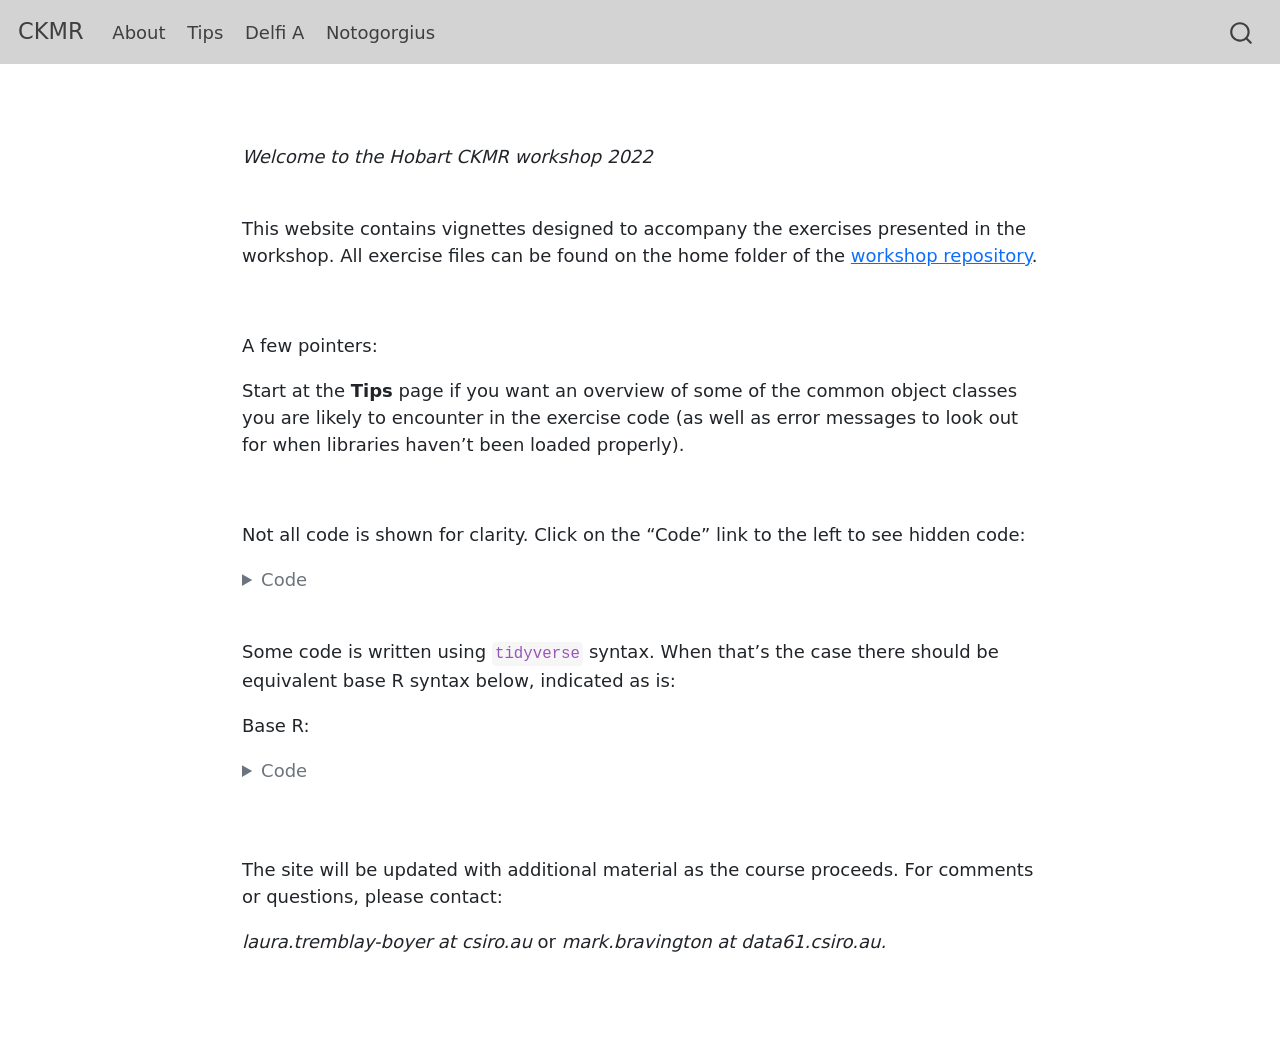
<file: docs/index.html>
<html xmlns="http://www.w3.org/1999/xhtml">    
  <head>      
    <title>Redirect to tutorials/about.html</title>      
    <meta http-equiv="refresh" content="0;URL='tutorials/about.html'" />    
  </head>    
  <body> 
  </body>  
</html>
</file>
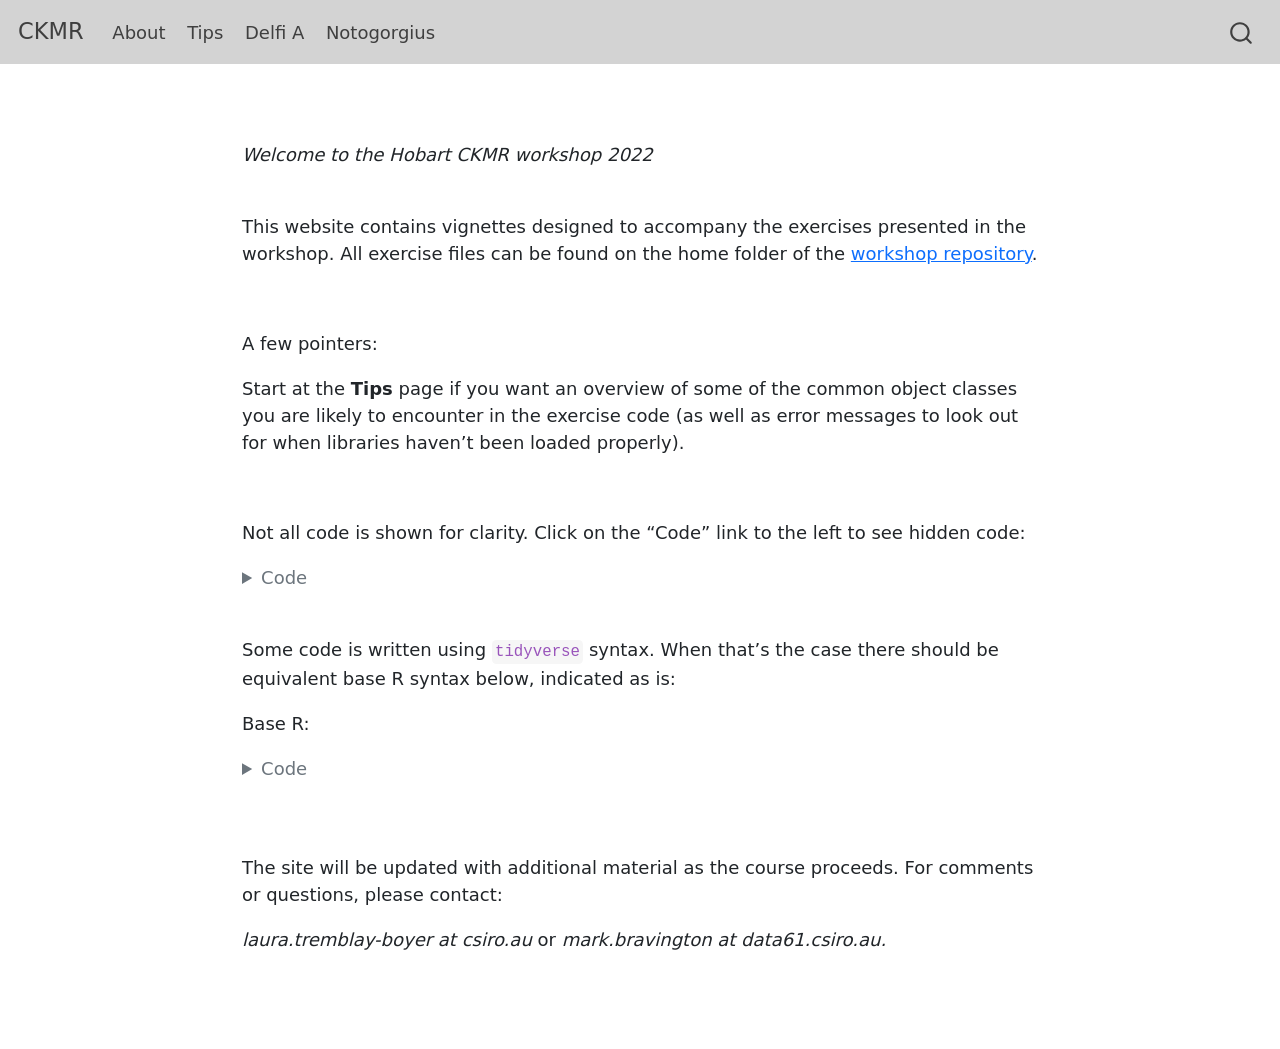
<file: docs/tutorials/about.html>
<!DOCTYPE html>
<html xmlns="http://www.w3.org/1999/xhtml" lang="en" xml:lang="en"><head>

<meta charset="utf-8">
<meta name="generator" content="quarto-1.0.32">

<meta name="viewport" content="width=device-width, initial-scale=1.0, user-scalable=yes">


<title>CKMR – about</title>
<style>
code{white-space: pre-wrap;}
span.smallcaps{font-variant: small-caps;}
span.underline{text-decoration: underline;}
div.column{display: inline-block; vertical-align: top; width: 50%;}
div.hanging-indent{margin-left: 1.5em; text-indent: -1.5em;}
ul.task-list{list-style: none;}
pre > code.sourceCode { white-space: pre; position: relative; }
pre > code.sourceCode > span { display: inline-block; line-height: 1.25; }
pre > code.sourceCode > span:empty { height: 1.2em; }
.sourceCode { overflow: visible; }
code.sourceCode > span { color: inherit; text-decoration: inherit; }
div.sourceCode { margin: 1em 0; }
pre.sourceCode { margin: 0; }
@media screen {
div.sourceCode { overflow: auto; }
}
@media print {
pre > code.sourceCode { white-space: pre-wrap; }
pre > code.sourceCode > span { text-indent: -5em; padding-left: 5em; }
}
pre.numberSource code
  { counter-reset: source-line 0; }
pre.numberSource code > span
  { position: relative; left: -4em; counter-increment: source-line; }
pre.numberSource code > span > a:first-child::before
  { content: counter(source-line);
    position: relative; left: -1em; text-align: right; vertical-align: baseline;
    border: none; display: inline-block;
    -webkit-touch-callout: none; -webkit-user-select: none;
    -khtml-user-select: none; -moz-user-select: none;
    -ms-user-select: none; user-select: none;
    padding: 0 4px; width: 4em;
    color: #aaaaaa;
  }
pre.numberSource { margin-left: 3em; border-left: 1px solid #aaaaaa;  padding-left: 4px; }
div.sourceCode
  {   }
@media screen {
pre > code.sourceCode > span > a:first-child::before { text-decoration: underline; }
}
code span.al { color: #ff0000; font-weight: bold; } /* Alert */
code span.an { color: #60a0b0; font-weight: bold; font-style: italic; } /* Annotation */
code span.at { color: #7d9029; } /* Attribute */
code span.bn { color: #40a070; } /* BaseN */
code span.bu { } /* BuiltIn */
code span.cf { color: #007020; font-weight: bold; } /* ControlFlow */
code span.ch { color: #4070a0; } /* Char */
code span.cn { color: #880000; } /* Constant */
code span.co { color: #60a0b0; font-style: italic; } /* Comment */
code span.cv { color: #60a0b0; font-weight: bold; font-style: italic; } /* CommentVar */
code span.do { color: #ba2121; font-style: italic; } /* Documentation */
code span.dt { color: #902000; } /* DataType */
code span.dv { color: #40a070; } /* DecVal */
code span.er { color: #ff0000; font-weight: bold; } /* Error */
code span.ex { } /* Extension */
code span.fl { color: #40a070; } /* Float */
code span.fu { color: #06287e; } /* Function */
code span.im { } /* Import */
code span.in { color: #60a0b0; font-weight: bold; font-style: italic; } /* Information */
code span.kw { color: #007020; font-weight: bold; } /* Keyword */
code span.op { color: #666666; } /* Operator */
code span.ot { color: #007020; } /* Other */
code span.pp { color: #bc7a00; } /* Preprocessor */
code span.sc { color: #4070a0; } /* SpecialChar */
code span.ss { color: #bb6688; } /* SpecialString */
code span.st { color: #4070a0; } /* String */
code span.va { color: #19177c; } /* Variable */
code span.vs { color: #4070a0; } /* VerbatimString */
code span.wa { color: #60a0b0; font-weight: bold; font-style: italic; } /* Warning */
</style>


<script src="../site_libs/quarto-nav/quarto-nav.js"></script>
<script src="../site_libs/quarto-nav/headroom.min.js"></script>
<script src="../site_libs/clipboard/clipboard.min.js"></script>
<script src="../site_libs/quarto-search/autocomplete.umd.js"></script>
<script src="../site_libs/quarto-search/fuse.min.js"></script>
<script src="../site_libs/quarto-search/quarto-search.js"></script>
<meta name="quarto:offset" content="../">
<script src="../site_libs/quarto-html/quarto.js"></script>
<script src="../site_libs/quarto-html/popper.min.js"></script>
<script src="../site_libs/quarto-html/tippy.umd.min.js"></script>
<script src="../site_libs/quarto-html/anchor.min.js"></script>
<link href="../site_libs/quarto-html/tippy.css" rel="stylesheet">
<link href="../site_libs/quarto-html/quarto-syntax-highlighting.css" rel="stylesheet" id="quarto-text-highlighting-styles">
<script src="../site_libs/bootstrap/bootstrap.min.js"></script>
<link href="../site_libs/bootstrap/bootstrap-icons.css" rel="stylesheet">
<link href="../site_libs/bootstrap/bootstrap.min.css" rel="stylesheet" id="quarto-bootstrap" data-mode="light">
<script id="quarto-search-options" type="application/json">{
  "location": "navbar",
  "copy-button": false,
  "collapse-after": 3,
  "panel-placement": "end",
  "type": "overlay",
  "limit": 20,
  "language": {
    "search-no-results-text": "No results",
    "search-matching-documents-text": "matching documents",
    "search-copy-link-title": "Copy link to search",
    "search-hide-matches-text": "Hide additional matches",
    "search-more-match-text": "more match in this document",
    "search-more-matches-text": "more matches in this document",
    "search-clear-button-title": "Clear",
    "search-detached-cancel-button-title": "Cancel",
    "search-submit-button-title": "Submit"
  }
}</script>


</head>

<body class="nav-fixed fullcontent">

<div id="quarto-search-results"></div>
  <header id="quarto-header" class="headroom fixed-top">
    <nav class="navbar navbar-expand-lg navbar-dark ">
      <div class="navbar-container container-fluid">
      <a class="navbar-brand" href="../index.html">
    <span class="navbar-title">CKMR</span>
  </a>
          <button class="navbar-toggler" type="button" data-bs-toggle="collapse" data-bs-target="#navbarCollapse" aria-controls="navbarCollapse" aria-expanded="false" aria-label="Toggle navigation" onclick="if (window.quartoToggleHeadroom) { window.quartoToggleHeadroom(); }">
  <span class="navbar-toggler-icon"></span>
</button>
          <div class="collapse navbar-collapse" id="navbarCollapse">
            <ul class="navbar-nav navbar-nav-scroll me-auto">
  <li class="nav-item">
    <a class="nav-link active" href="../tutorials/about.html" aria-current="page">About</a>
  </li>  
  <li class="nav-item">
    <a class="nav-link" href="../tutorials/coding_tips.html">Tips</a>
  </li>  
  <li class="nav-item">
    <a class="nav-link" href="../tutorials/fit_delfi_A_vignette.html">Delfi A</a>
  </li>  
  <li class="nav-item">
    <a class="nav-link" href="../tutorials/fit_notog21_vignette.html">Notogorgius</a>
  </li>  
</ul>
              <div id="quarto-search" class="" title="Search"></div>
          </div> <!-- /navcollapse -->
      </div> <!-- /container-fluid -->
    </nav>
</header>
<!-- content -->
<div id="quarto-content" class="quarto-container page-columns page-rows-contents page-layout-article page-navbar">
<!-- sidebar -->
<!-- margin-sidebar -->
    
<!-- main -->
<main class="content" id="quarto-document-content">



<p><br></p>
<p><em>Welcome to the Hobart CKMR workshop 2022</em></p>
<p><br> This website contains vignettes designed to accompany the exercises presented in the workshop. All exercise files can be found on the home folder of the <a href="https://github.com/markbravington/csiro22">workshop repository</a>.</p>
<p><br></p>
<p>A few pointers:</p>
<p>Start at the <strong>Tips</strong> page if you want an overview of some of the common object classes you are likely to encounter in the exercise code (as well as error messages to look out for when libraries haven’t been loaded properly).</p>
<p><br></p>
<p>Not all code is shown for clarity. Click on the “Code” link to the left to see hidden code:</p>
<div class="cell">
<details>
<summary>Code</summary>
<div class="sourceCode cell-code" id="cb1"><pre class="sourceCode r code-with-copy"><code class="sourceCode r"><span id="cb1-1"><a href="#cb1-1" aria-hidden="true" tabindex="-1"></a><span class="co"># hidden code revealed!</span></span></code><button title="Copy to Clipboard" class="code-copy-button"><i class="bi"></i></button></pre></div>
</details>
</div>
<p><br> Some code is written using <code>tidyverse</code> syntax. When that’s the case there should be equivalent base R syntax below, indicated as is:</p>
<p>Base R:</p>
<div class="cell">
<details>
<summary>Code</summary>
<div class="sourceCode cell-code" id="cb2"><pre class="sourceCode r code-with-copy"><code class="sourceCode r"><span id="cb2-1"><a href="#cb2-1" aria-hidden="true" tabindex="-1"></a><span class="co"># base R code</span></span></code><button title="Copy to Clipboard" class="code-copy-button"><i class="bi"></i></button></pre></div>
</details>
</div>
<p><br><br> The site will be updated with additional material as the course proceeds. For comments or questions, please contact:</p>
<p><em>laura.tremblay-boyer at csiro.au</em> or <em>mark.bravington at data61.csiro.au.</em></p>



</main> <!-- /main -->
<script id="quarto-html-after-body" type="application/javascript">
window.document.addEventListener("DOMContentLoaded", function (event) {
  const toggleBodyColorMode = (bsSheetEl) => {
    const mode = bsSheetEl.getAttribute("data-mode");
    const bodyEl = window.document.querySelector("body");
    if (mode === "dark") {
      bodyEl.classList.add("quarto-dark");
      bodyEl.classList.remove("quarto-light");
    } else {
      bodyEl.classList.add("quarto-light");
      bodyEl.classList.remove("quarto-dark");
    }
  }
  const toggleBodyColorPrimary = () => {
    const bsSheetEl = window.document.querySelector("link#quarto-bootstrap");
    if (bsSheetEl) {
      toggleBodyColorMode(bsSheetEl);
    }
  }
  toggleBodyColorPrimary();  
  const icon = "";
  const anchorJS = new window.AnchorJS();
  anchorJS.options = {
    placement: 'right',
    icon: icon
  };
  anchorJS.add('.anchored');
  const clipboard = new window.ClipboardJS('.code-copy-button', {
    target: function(trigger) {
      return trigger.previousElementSibling;
    }
  });
  clipboard.on('success', function(e) {
    // button target
    const button = e.trigger;
    // don't keep focus
    button.blur();
    // flash "checked"
    button.classList.add('code-copy-button-checked');
    var currentTitle = button.getAttribute("title");
    button.setAttribute("title", "Copied!");
    setTimeout(function() {
      button.setAttribute("title", currentTitle);
      button.classList.remove('code-copy-button-checked');
    }, 1000);
    // clear code selection
    e.clearSelection();
  });
  function tippyHover(el, contentFn) {
    const config = {
      allowHTML: true,
      content: contentFn,
      maxWidth: 500,
      delay: 100,
      arrow: false,
      appendTo: function(el) {
          return el.parentElement;
      },
      interactive: true,
      interactiveBorder: 10,
      theme: 'quarto',
      placement: 'bottom-start'
    };
    window.tippy(el, config); 
  }
  const noterefs = window.document.querySelectorAll('a[role="doc-noteref"]');
  for (var i=0; i<noterefs.length; i++) {
    const ref = noterefs[i];
    tippyHover(ref, function() {
      let href = ref.getAttribute('href');
      try { href = new URL(href).hash; } catch {}
      const id = href.replace(/^#\/?/, "");
      const note = window.document.getElementById(id);
      return note.innerHTML;
    });
  }
  var bibliorefs = window.document.querySelectorAll('a[role="doc-biblioref"]');
  for (var i=0; i<bibliorefs.length; i++) {
    const ref = bibliorefs[i];
    const cites = ref.parentNode.getAttribute('data-cites').split(' ');
    tippyHover(ref, function() {
      var popup = window.document.createElement('div');
      cites.forEach(function(cite) {
        var citeDiv = window.document.createElement('div');
        citeDiv.classList.add('hanging-indent');
        citeDiv.classList.add('csl-entry');
        var biblioDiv = window.document.getElementById('ref-' + cite);
        if (biblioDiv) {
          citeDiv.innerHTML = biblioDiv.innerHTML;
        }
        popup.appendChild(citeDiv);
      });
      return popup.innerHTML;
    });
  }
});
</script>
</div> <!-- /content -->



</body></html>
</file>
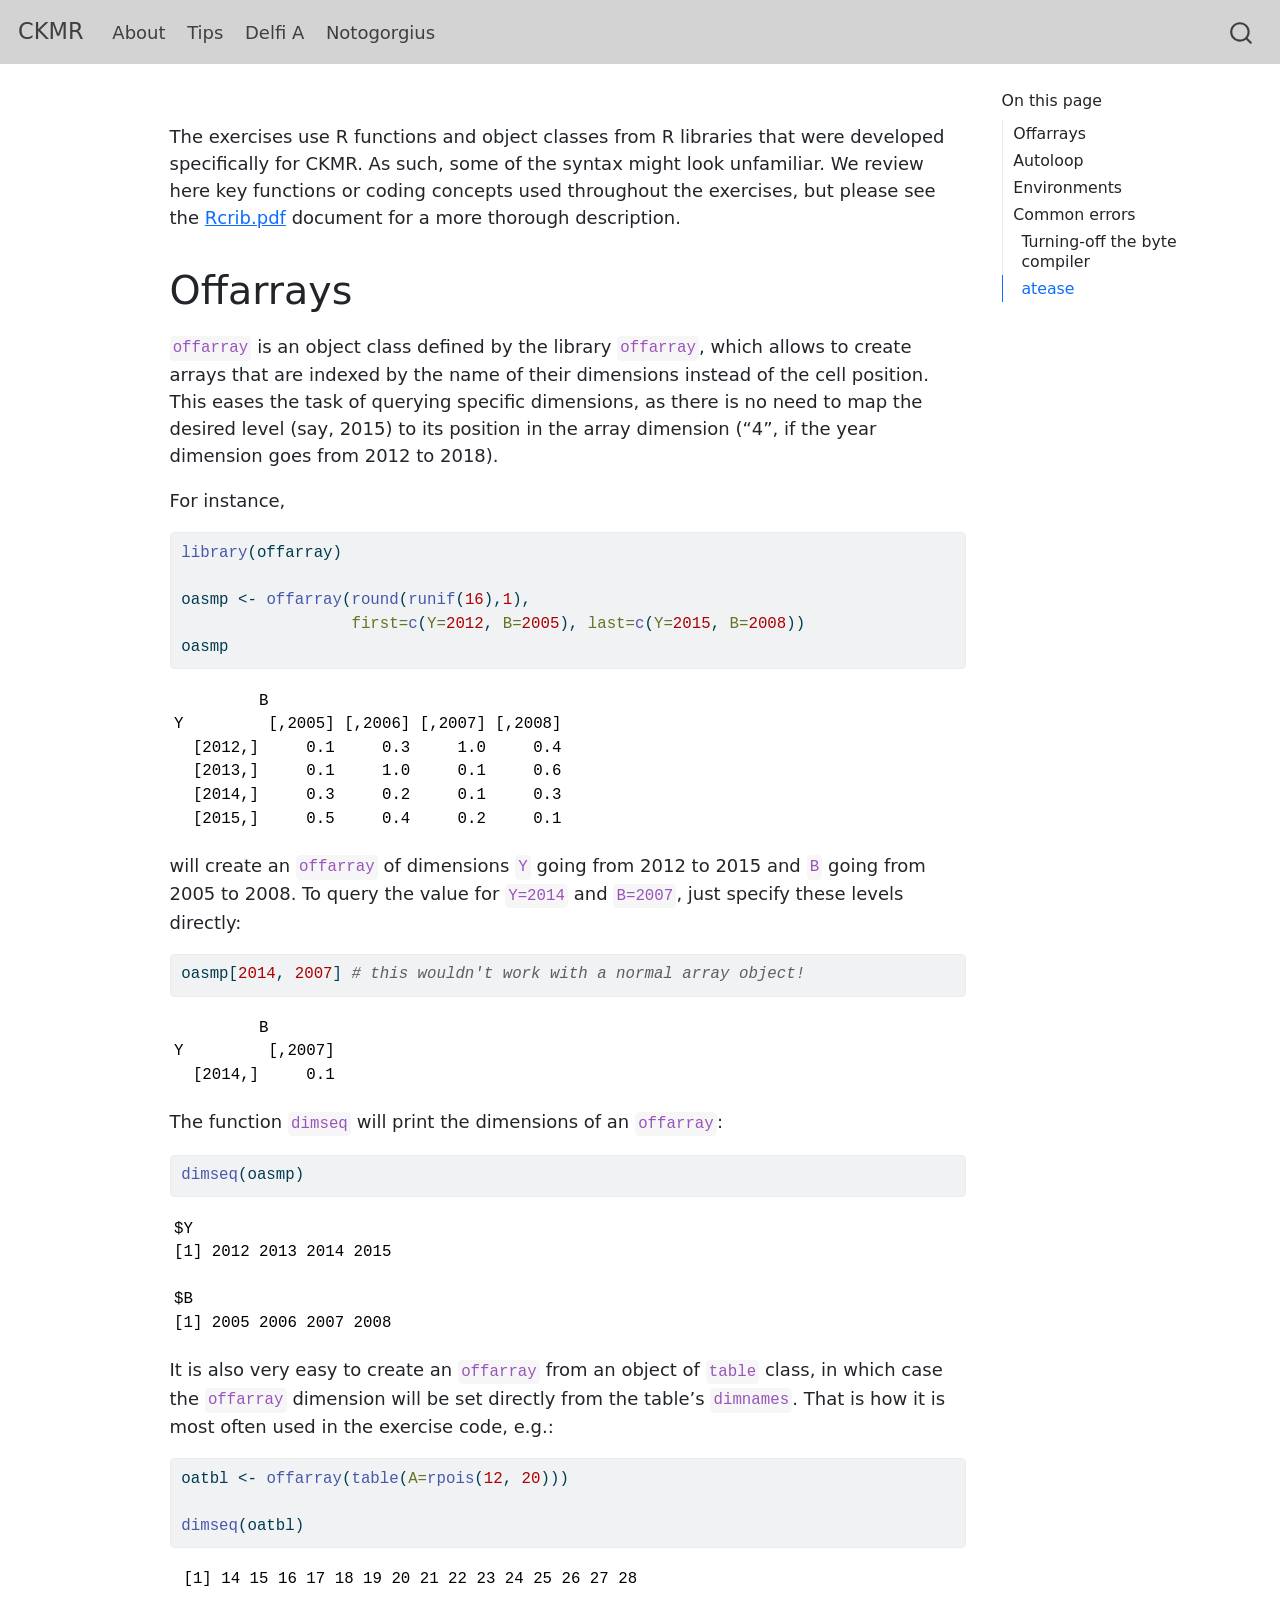
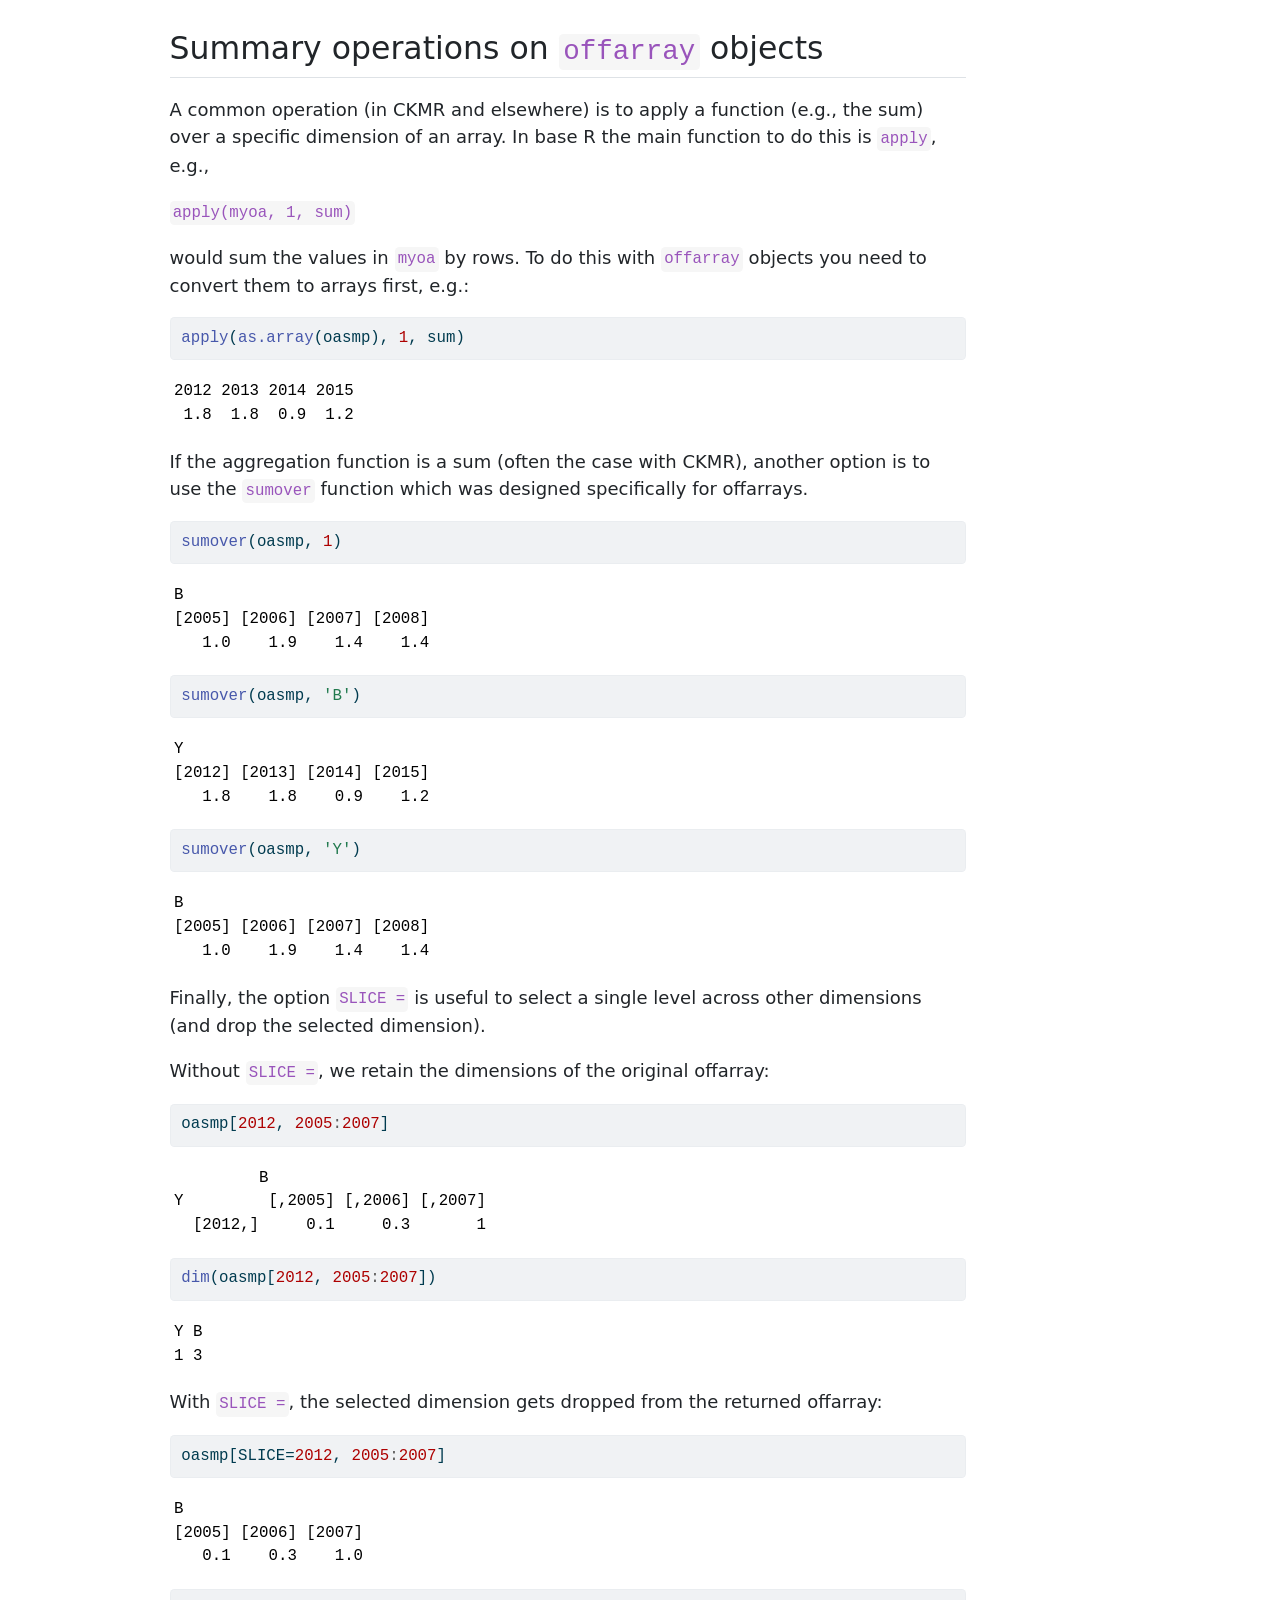
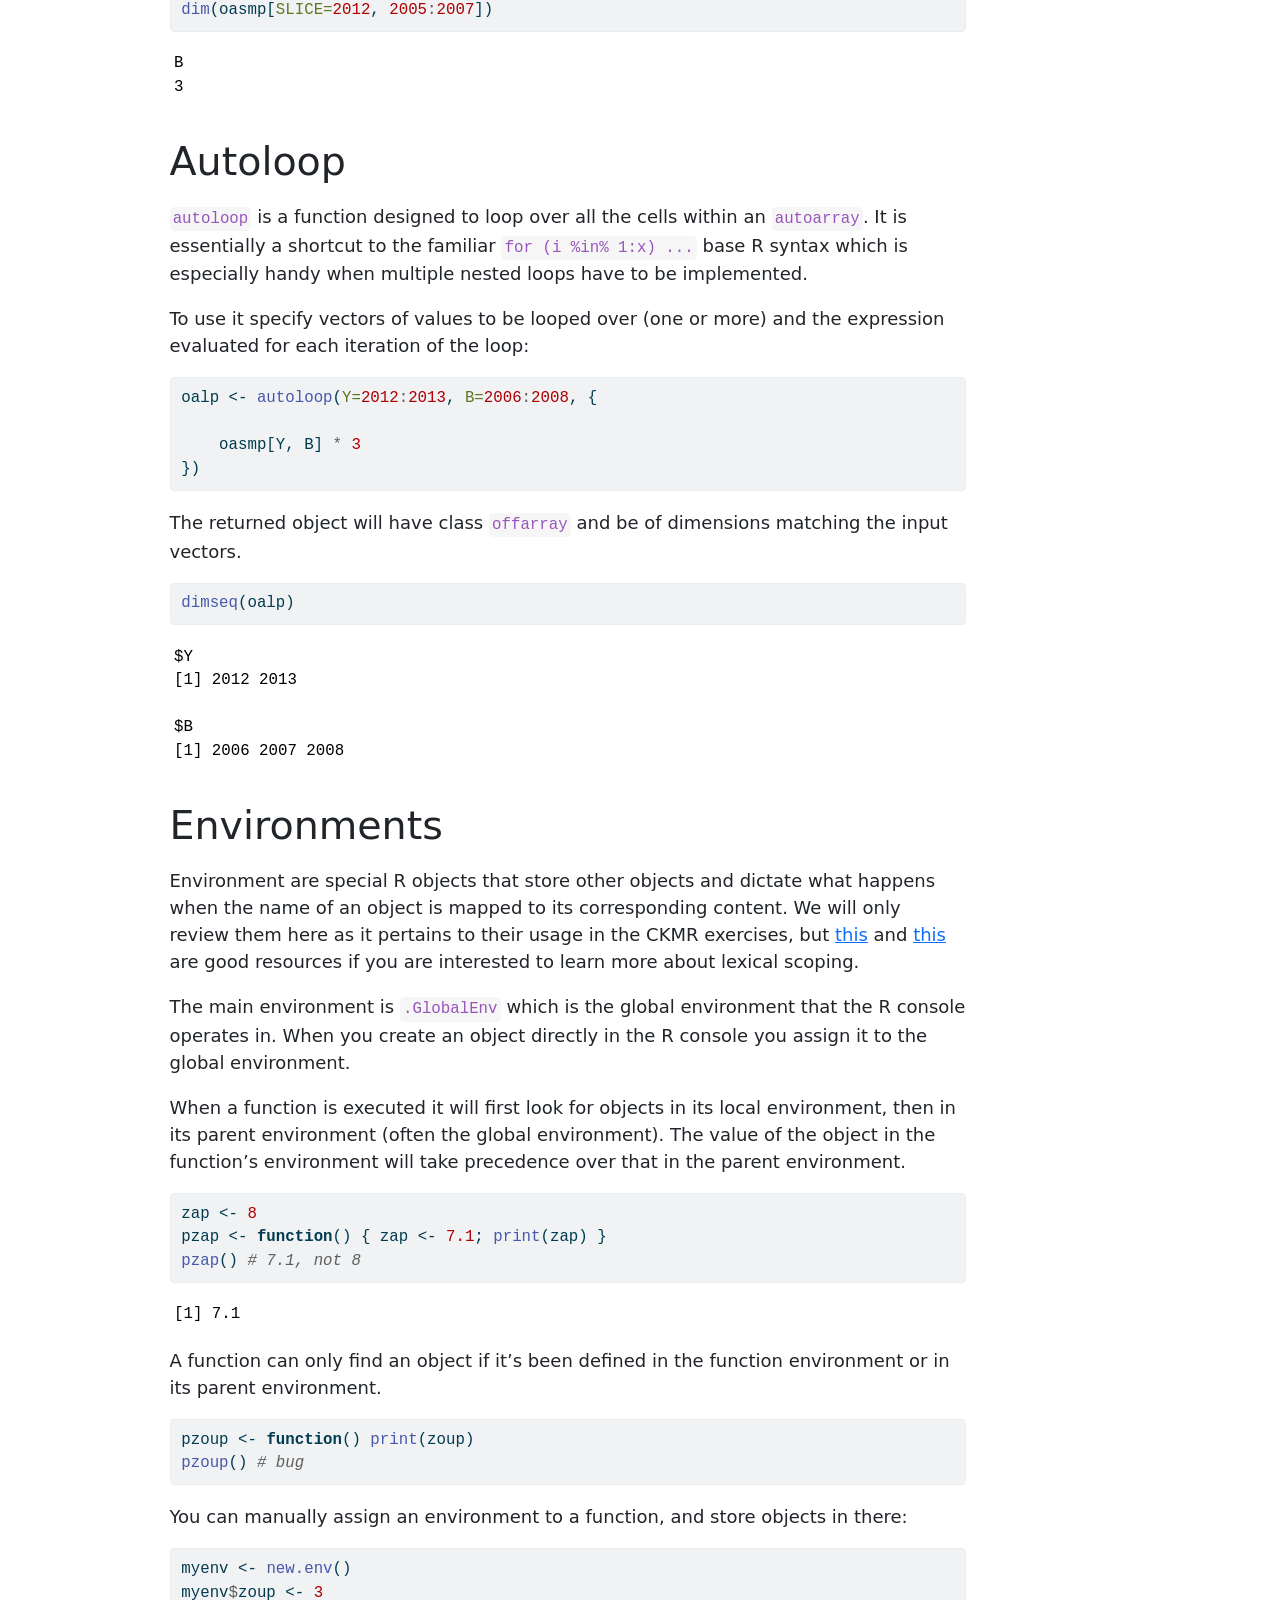
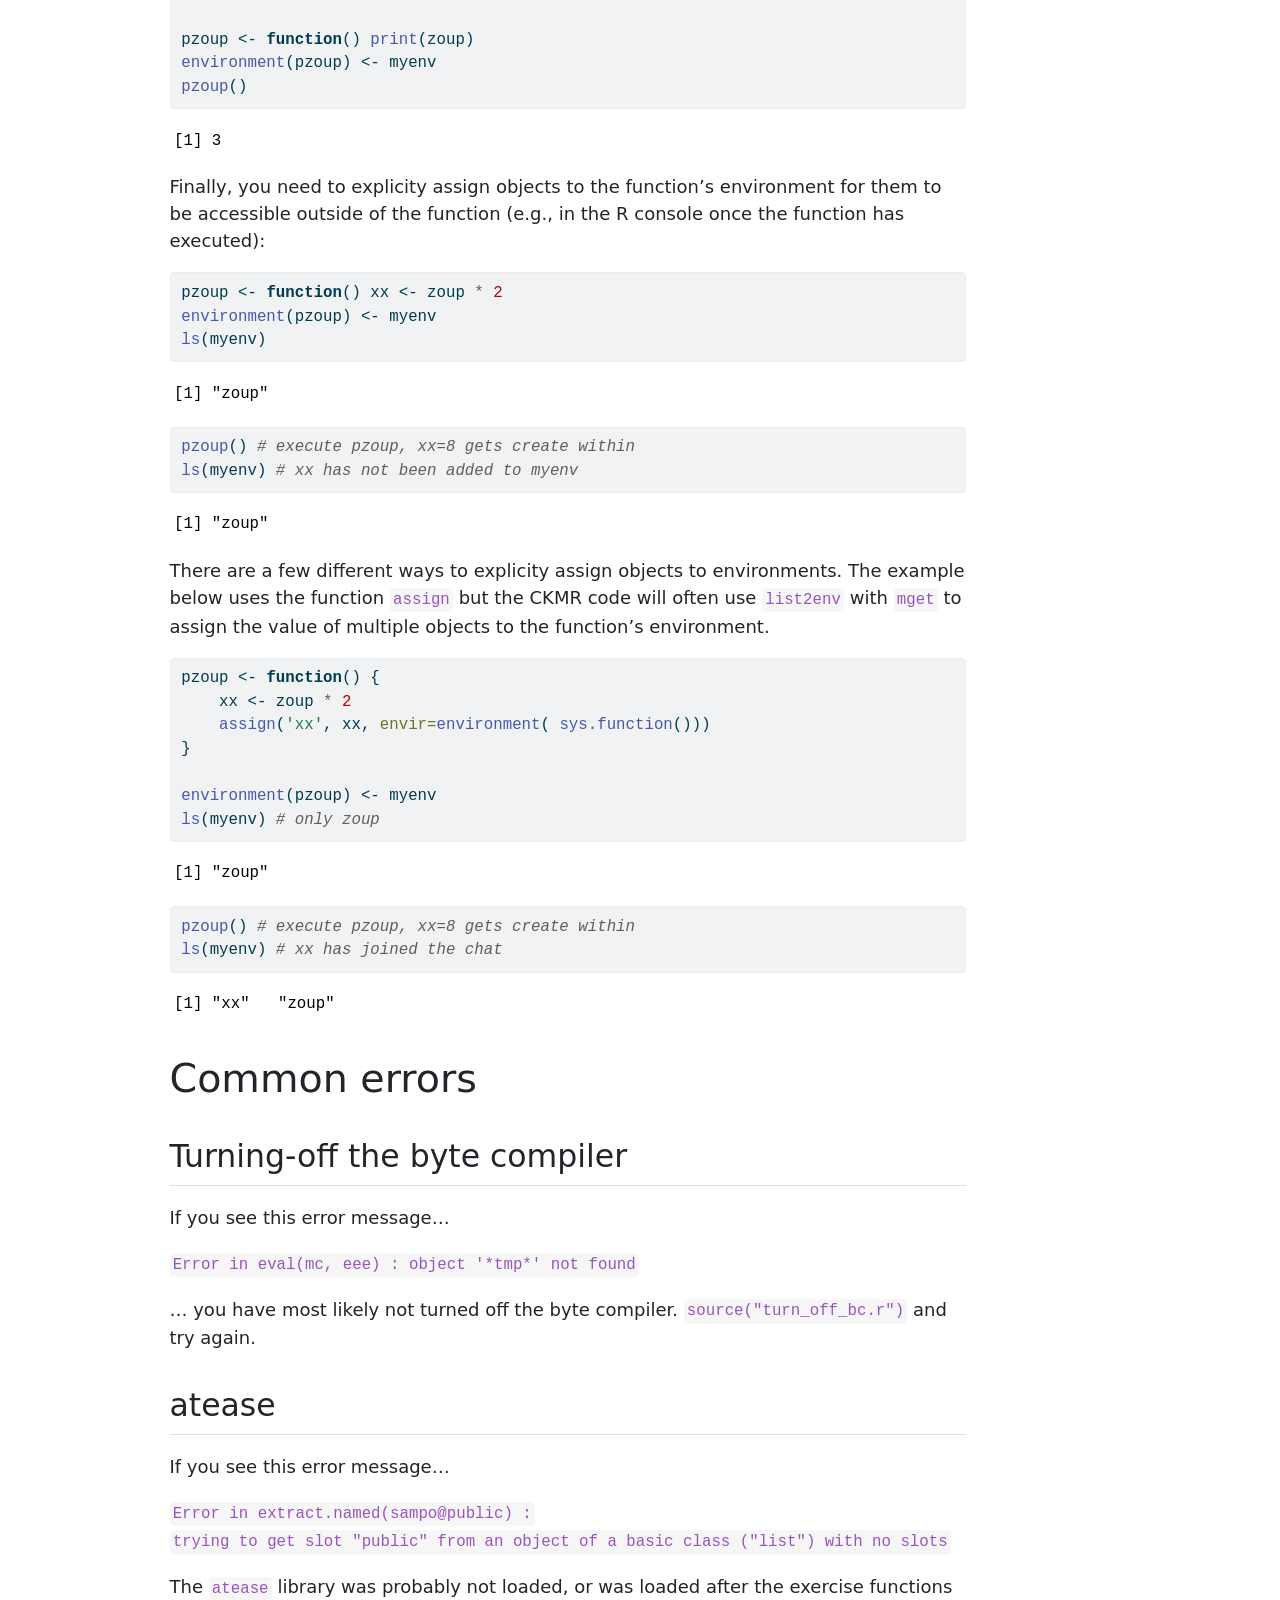
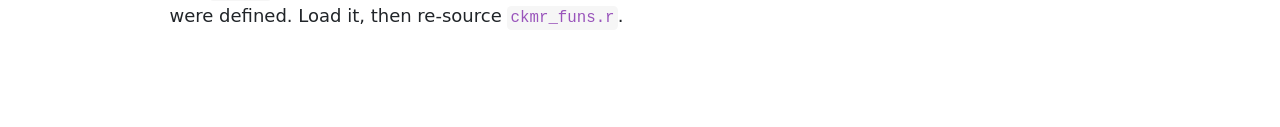
<file: docs/tutorials/coding_tips.html>
<!DOCTYPE html>
<html xmlns="http://www.w3.org/1999/xhtml" lang="en" xml:lang="en"><head>

<meta charset="utf-8">
<meta name="generator" content="quarto-1.0.32">

<meta name="viewport" content="width=device-width, initial-scale=1.0, user-scalable=yes">


<title>CKMR – coding_tips</title>
<style>
code{white-space: pre-wrap;}
span.smallcaps{font-variant: small-caps;}
span.underline{text-decoration: underline;}
div.column{display: inline-block; vertical-align: top; width: 50%;}
div.hanging-indent{margin-left: 1.5em; text-indent: -1.5em;}
ul.task-list{list-style: none;}
pre > code.sourceCode { white-space: pre; position: relative; }
pre > code.sourceCode > span { display: inline-block; line-height: 1.25; }
pre > code.sourceCode > span:empty { height: 1.2em; }
.sourceCode { overflow: visible; }
code.sourceCode > span { color: inherit; text-decoration: inherit; }
div.sourceCode { margin: 1em 0; }
pre.sourceCode { margin: 0; }
@media screen {
div.sourceCode { overflow: auto; }
}
@media print {
pre > code.sourceCode { white-space: pre-wrap; }
pre > code.sourceCode > span { text-indent: -5em; padding-left: 5em; }
}
pre.numberSource code
  { counter-reset: source-line 0; }
pre.numberSource code > span
  { position: relative; left: -4em; counter-increment: source-line; }
pre.numberSource code > span > a:first-child::before
  { content: counter(source-line);
    position: relative; left: -1em; text-align: right; vertical-align: baseline;
    border: none; display: inline-block;
    -webkit-touch-callout: none; -webkit-user-select: none;
    -khtml-user-select: none; -moz-user-select: none;
    -ms-user-select: none; user-select: none;
    padding: 0 4px; width: 4em;
    color: #aaaaaa;
  }
pre.numberSource { margin-left: 3em; border-left: 1px solid #aaaaaa;  padding-left: 4px; }
div.sourceCode
  {   }
@media screen {
pre > code.sourceCode > span > a:first-child::before { text-decoration: underline; }
}
code span.al { color: #ff0000; font-weight: bold; } /* Alert */
code span.an { color: #60a0b0; font-weight: bold; font-style: italic; } /* Annotation */
code span.at { color: #7d9029; } /* Attribute */
code span.bn { color: #40a070; } /* BaseN */
code span.bu { } /* BuiltIn */
code span.cf { color: #007020; font-weight: bold; } /* ControlFlow */
code span.ch { color: #4070a0; } /* Char */
code span.cn { color: #880000; } /* Constant */
code span.co { color: #60a0b0; font-style: italic; } /* Comment */
code span.cv { color: #60a0b0; font-weight: bold; font-style: italic; } /* CommentVar */
code span.do { color: #ba2121; font-style: italic; } /* Documentation */
code span.dt { color: #902000; } /* DataType */
code span.dv { color: #40a070; } /* DecVal */
code span.er { color: #ff0000; font-weight: bold; } /* Error */
code span.ex { } /* Extension */
code span.fl { color: #40a070; } /* Float */
code span.fu { color: #06287e; } /* Function */
code span.im { } /* Import */
code span.in { color: #60a0b0; font-weight: bold; font-style: italic; } /* Information */
code span.kw { color: #007020; font-weight: bold; } /* Keyword */
code span.op { color: #666666; } /* Operator */
code span.ot { color: #007020; } /* Other */
code span.pp { color: #bc7a00; } /* Preprocessor */
code span.sc { color: #4070a0; } /* SpecialChar */
code span.ss { color: #bb6688; } /* SpecialString */
code span.st { color: #4070a0; } /* String */
code span.va { color: #19177c; } /* Variable */
code span.vs { color: #4070a0; } /* VerbatimString */
code span.wa { color: #60a0b0; font-weight: bold; font-style: italic; } /* Warning */
</style>


<script src="../site_libs/quarto-nav/quarto-nav.js"></script>
<script src="../site_libs/quarto-nav/headroom.min.js"></script>
<script src="../site_libs/clipboard/clipboard.min.js"></script>
<script src="../site_libs/quarto-search/autocomplete.umd.js"></script>
<script src="../site_libs/quarto-search/fuse.min.js"></script>
<script src="../site_libs/quarto-search/quarto-search.js"></script>
<meta name="quarto:offset" content="../">
<script src="../site_libs/quarto-html/quarto.js"></script>
<script src="../site_libs/quarto-html/popper.min.js"></script>
<script src="../site_libs/quarto-html/tippy.umd.min.js"></script>
<script src="../site_libs/quarto-html/anchor.min.js"></script>
<link href="../site_libs/quarto-html/tippy.css" rel="stylesheet">
<link href="../site_libs/quarto-html/quarto-syntax-highlighting.css" rel="stylesheet" id="quarto-text-highlighting-styles">
<script src="../site_libs/bootstrap/bootstrap.min.js"></script>
<link href="../site_libs/bootstrap/bootstrap-icons.css" rel="stylesheet">
<link href="../site_libs/bootstrap/bootstrap.min.css" rel="stylesheet" id="quarto-bootstrap" data-mode="light">
<script id="quarto-search-options" type="application/json">{
  "location": "navbar",
  "copy-button": false,
  "collapse-after": 3,
  "panel-placement": "end",
  "type": "overlay",
  "limit": 20,
  "language": {
    "search-no-results-text": "No results",
    "search-matching-documents-text": "matching documents",
    "search-copy-link-title": "Copy link to search",
    "search-hide-matches-text": "Hide additional matches",
    "search-more-match-text": "more match in this document",
    "search-more-matches-text": "more matches in this document",
    "search-clear-button-title": "Clear",
    "search-detached-cancel-button-title": "Cancel",
    "search-submit-button-title": "Submit"
  }
}</script>


</head>

<body class="nav-fixed">

<div id="quarto-search-results"></div>
  <header id="quarto-header" class="headroom fixed-top">
    <nav class="navbar navbar-expand-lg navbar-dark ">
      <div class="navbar-container container-fluid">
      <a class="navbar-brand" href="../index.html">
    <span class="navbar-title">CKMR</span>
  </a>
          <button class="navbar-toggler" type="button" data-bs-toggle="collapse" data-bs-target="#navbarCollapse" aria-controls="navbarCollapse" aria-expanded="false" aria-label="Toggle navigation" onclick="if (window.quartoToggleHeadroom) { window.quartoToggleHeadroom(); }">
  <span class="navbar-toggler-icon"></span>
</button>
          <div class="collapse navbar-collapse" id="navbarCollapse">
            <ul class="navbar-nav navbar-nav-scroll me-auto">
  <li class="nav-item">
    <a class="nav-link" href="../tutorials/about.html">About</a>
  </li>  
  <li class="nav-item">
    <a class="nav-link active" href="../tutorials/coding_tips.html" aria-current="page">Tips</a>
  </li>  
  <li class="nav-item">
    <a class="nav-link" href="../tutorials/fit_delfi_A_vignette.html">Delfi A</a>
  </li>  
  <li class="nav-item">
    <a class="nav-link" href="../tutorials/fit_notog21_vignette.html">Notogorgius</a>
  </li>  
</ul>
              <div id="quarto-search" class="" title="Search"></div>
          </div> <!-- /navcollapse -->
      </div> <!-- /container-fluid -->
    </nav>
</header>
<!-- content -->
<div id="quarto-content" class="quarto-container page-columns page-rows-contents page-layout-article page-navbar">
<!-- sidebar -->
<!-- margin-sidebar -->
    <div id="quarto-margin-sidebar" class="sidebar margin-sidebar">
        <nav id="TOC" role="doc-toc">
    <h2 id="toc-title">On this page</h2>
   
  <ul>
  <li><a href="#offarrays" id="toc-offarrays" class="nav-link active" data-scroll-target="#offarrays">Offarrays</a>
  <ul class="collapse">
  <li><a href="#summary-operations-on-offarray-objects" id="toc-summary-operations-on-offarray-objects" class="nav-link" data-scroll-target="#summary-operations-on-offarray-objects">Summary operations on <code>offarray</code> objects</a></li>
  </ul></li>
  <li><a href="#autoloop" id="toc-autoloop" class="nav-link" data-scroll-target="#autoloop">Autoloop</a></li>
  <li><a href="#environments" id="toc-environments" class="nav-link" data-scroll-target="#environments">Environments</a></li>
  <li><a href="#common-errors" id="toc-common-errors" class="nav-link" data-scroll-target="#common-errors">Common errors</a>
  <ul class="collapse">
  <li><a href="#turning-off-the-byte-compiler" id="toc-turning-off-the-byte-compiler" class="nav-link" data-scroll-target="#turning-off-the-byte-compiler">Turning-off the byte compiler</a></li>
  <li><a href="#atease" id="toc-atease" class="nav-link" data-scroll-target="#atease">atease</a></li>
  </ul></li>
  </ul>
</nav>
    </div>
<!-- main -->
<main class="content" id="quarto-document-content">



<p><br> The exercises use R functions and object classes from R libraries that were developed specifically for CKMR. As such, some of the syntax might look unfamiliar. We review here key functions or coding concepts used throughout the exercises, but please see the <a href="https://github.com/markbravington/csiro22/blob/main/Rcrib22.pdf">Rcrib.pdf</a> document for a more thorough description.</p>
<section id="offarrays" class="level1">
<h1>Offarrays</h1>
<p><code>offarray</code> is an object class defined by the library <code>offarray</code>, which allows to create arrays that are indexed by the name of their dimensions instead of the cell position. This eases the task of querying specific dimensions, as there is no need to map the desired level (say, 2015) to its position in the array dimension (“4”, if the year dimension goes from 2012 to 2018).</p>
<p>For instance,</p>
<div class="cell">
<div class="sourceCode cell-code" id="cb1"><pre class="sourceCode r code-with-copy"><code class="sourceCode r"><span id="cb1-1"><a href="#cb1-1" aria-hidden="true" tabindex="-1"></a><span class="fu">library</span>(offarray)</span>
<span id="cb1-2"><a href="#cb1-2" aria-hidden="true" tabindex="-1"></a></span>
<span id="cb1-3"><a href="#cb1-3" aria-hidden="true" tabindex="-1"></a>oasmp <span class="ot">&lt;-</span> <span class="fu">offarray</span>(<span class="fu">round</span>(<span class="fu">runif</span>(<span class="dv">16</span>),<span class="dv">1</span>),</span>
<span id="cb1-4"><a href="#cb1-4" aria-hidden="true" tabindex="-1"></a>                  <span class="at">first=</span><span class="fu">c</span>(<span class="at">Y=</span><span class="dv">2012</span>, <span class="at">B=</span><span class="dv">2005</span>), <span class="at">last=</span><span class="fu">c</span>(<span class="at">Y=</span><span class="dv">2015</span>, <span class="at">B=</span><span class="dv">2008</span>))</span>
<span id="cb1-5"><a href="#cb1-5" aria-hidden="true" tabindex="-1"></a>oasmp</span></code><button title="Copy to Clipboard" class="code-copy-button"><i class="bi"></i></button></pre></div>
<div class="cell-output cell-output-stdout">
<pre><code>         B
Y         [,2005] [,2006] [,2007] [,2008]
  [2012,]     0.1     0.3     1.0     0.4
  [2013,]     0.1     1.0     0.1     0.6
  [2014,]     0.3     0.2     0.1     0.3
  [2015,]     0.5     0.4     0.2     0.1</code></pre>
</div>
</div>
<p>will create an <code>offarray</code> of dimensions <code>Y</code> going from 2012 to 2015 and <code>B</code> going from 2005 to 2008. To query the value for <code>Y=2014</code> and <code>B=2007</code>, just specify these levels directly:</p>
<div class="cell">
<div class="sourceCode cell-code" id="cb3"><pre class="sourceCode r code-with-copy"><code class="sourceCode r"><span id="cb3-1"><a href="#cb3-1" aria-hidden="true" tabindex="-1"></a>oasmp[<span class="dv">2014</span>, <span class="dv">2007</span>] <span class="co"># this wouldn't work with a normal array object!</span></span></code><button title="Copy to Clipboard" class="code-copy-button"><i class="bi"></i></button></pre></div>
<div class="cell-output cell-output-stdout">
<pre><code>         B
Y         [,2007]
  [2014,]     0.1</code></pre>
</div>
</div>
<p>The function <code>dimseq</code> will print the dimensions of an <code>offarray</code>:</p>
<div class="cell">
<div class="sourceCode cell-code" id="cb5"><pre class="sourceCode r code-with-copy"><code class="sourceCode r"><span id="cb5-1"><a href="#cb5-1" aria-hidden="true" tabindex="-1"></a><span class="fu">dimseq</span>(oasmp)</span></code><button title="Copy to Clipboard" class="code-copy-button"><i class="bi"></i></button></pre></div>
<div class="cell-output cell-output-stdout">
<pre><code>$Y
[1] 2012 2013 2014 2015

$B
[1] 2005 2006 2007 2008</code></pre>
</div>
</div>
<p>It is also very easy to create an <code>offarray</code> from an object of <code>table</code> class, in which case the <code>offarray</code> dimension will be set directly from the table’s <code>dimnames</code>. That is how it is most often used in the exercise code, e.g.:</p>
<div class="cell">
<div class="sourceCode cell-code" id="cb7"><pre class="sourceCode r code-with-copy"><code class="sourceCode r"><span id="cb7-1"><a href="#cb7-1" aria-hidden="true" tabindex="-1"></a>oatbl <span class="ot">&lt;-</span> <span class="fu">offarray</span>(<span class="fu">table</span>(<span class="at">A=</span><span class="fu">rpois</span>(<span class="dv">12</span>, <span class="dv">20</span>)))</span>
<span id="cb7-2"><a href="#cb7-2" aria-hidden="true" tabindex="-1"></a></span>
<span id="cb7-3"><a href="#cb7-3" aria-hidden="true" tabindex="-1"></a><span class="fu">dimseq</span>(oatbl)</span></code><button title="Copy to Clipboard" class="code-copy-button"><i class="bi"></i></button></pre></div>
<div class="cell-output cell-output-stdout">
<pre><code> [1] 14 15 16 17 18 19 20 21 22 23 24 25 26 27 28</code></pre>
</div>
</div>
<section id="summary-operations-on-offarray-objects" class="level2">
<h2 class="anchored" data-anchor-id="summary-operations-on-offarray-objects">Summary operations on <code>offarray</code> objects</h2>
<p>A common operation (in CKMR and elsewhere) is to apply a function (e.g., the sum) over a specific dimension of an array. In base R the main function to do this is <code>apply</code>, e.g.,</p>
<p><code>apply(myoa, 1, sum)</code></p>
<p>would sum the values in <code>myoa</code> by rows. To do this with <code>offarray</code> objects you need to convert them to arrays first, e.g.:</p>
<div class="cell">
<div class="sourceCode cell-code" id="cb9"><pre class="sourceCode r code-with-copy"><code class="sourceCode r"><span id="cb9-1"><a href="#cb9-1" aria-hidden="true" tabindex="-1"></a><span class="fu">apply</span>(<span class="fu">as.array</span>(oasmp), <span class="dv">1</span>, sum)</span></code><button title="Copy to Clipboard" class="code-copy-button"><i class="bi"></i></button></pre></div>
<div class="cell-output cell-output-stdout">
<pre><code>2012 2013 2014 2015 
 1.8  1.8  0.9  1.2 </code></pre>
</div>
</div>
<p>If the aggregation function is a sum (often the case with CKMR), another option is to use the <code>sumover</code> function which was designed specifically for offarrays.</p>
<div class="cell">
<div class="sourceCode cell-code" id="cb11"><pre class="sourceCode r code-with-copy"><code class="sourceCode r"><span id="cb11-1"><a href="#cb11-1" aria-hidden="true" tabindex="-1"></a><span class="fu">sumover</span>(oasmp, <span class="dv">1</span>)</span></code><button title="Copy to Clipboard" class="code-copy-button"><i class="bi"></i></button></pre></div>
<div class="cell-output cell-output-stdout">
<pre><code>B
[2005] [2006] [2007] [2008] 
   1.0    1.9    1.4    1.4 </code></pre>
</div>
<div class="sourceCode cell-code" id="cb13"><pre class="sourceCode r code-with-copy"><code class="sourceCode r"><span id="cb13-1"><a href="#cb13-1" aria-hidden="true" tabindex="-1"></a><span class="fu">sumover</span>(oasmp, <span class="st">'B'</span>)</span></code><button title="Copy to Clipboard" class="code-copy-button"><i class="bi"></i></button></pre></div>
<div class="cell-output cell-output-stdout">
<pre><code>Y
[2012] [2013] [2014] [2015] 
   1.8    1.8    0.9    1.2 </code></pre>
</div>
<div class="sourceCode cell-code" id="cb15"><pre class="sourceCode r code-with-copy"><code class="sourceCode r"><span id="cb15-1"><a href="#cb15-1" aria-hidden="true" tabindex="-1"></a><span class="fu">sumover</span>(oasmp, <span class="st">'Y'</span>)</span></code><button title="Copy to Clipboard" class="code-copy-button"><i class="bi"></i></button></pre></div>
<div class="cell-output cell-output-stdout">
<pre><code>B
[2005] [2006] [2007] [2008] 
   1.0    1.9    1.4    1.4 </code></pre>
</div>
</div>
<p>Finally, the option <code>SLICE =</code> is useful to select a single level across other dimensions (and drop the selected dimension).</p>
<p>Without <code>SLICE =</code>, we retain the dimensions of the original offarray:</p>
<div class="cell">
<div class="sourceCode cell-code" id="cb17"><pre class="sourceCode r code-with-copy"><code class="sourceCode r"><span id="cb17-1"><a href="#cb17-1" aria-hidden="true" tabindex="-1"></a>oasmp[<span class="dv">2012</span>, <span class="dv">2005</span><span class="sc">:</span><span class="dv">2007</span>]</span></code><button title="Copy to Clipboard" class="code-copy-button"><i class="bi"></i></button></pre></div>
<div class="cell-output cell-output-stdout">
<pre><code>         B
Y         [,2005] [,2006] [,2007]
  [2012,]     0.1     0.3       1</code></pre>
</div>
<div class="sourceCode cell-code" id="cb19"><pre class="sourceCode r code-with-copy"><code class="sourceCode r"><span id="cb19-1"><a href="#cb19-1" aria-hidden="true" tabindex="-1"></a><span class="fu">dim</span>(oasmp[<span class="dv">2012</span>, <span class="dv">2005</span><span class="sc">:</span><span class="dv">2007</span>])</span></code><button title="Copy to Clipboard" class="code-copy-button"><i class="bi"></i></button></pre></div>
<div class="cell-output cell-output-stdout">
<pre><code>Y B 
1 3 </code></pre>
</div>
</div>
<p>With <code>SLICE =</code>, the selected dimension gets dropped from the returned offarray:</p>
<div class="cell">
<div class="sourceCode cell-code" id="cb21"><pre class="sourceCode r code-with-copy"><code class="sourceCode r"><span id="cb21-1"><a href="#cb21-1" aria-hidden="true" tabindex="-1"></a>oasmp[SLICE<span class="ot">=</span><span class="dv">2012</span>, <span class="dv">2005</span><span class="sc">:</span><span class="dv">2007</span>]</span></code><button title="Copy to Clipboard" class="code-copy-button"><i class="bi"></i></button></pre></div>
<div class="cell-output cell-output-stdout">
<pre><code>B
[2005] [2006] [2007] 
   0.1    0.3    1.0 </code></pre>
</div>
<div class="sourceCode cell-code" id="cb23"><pre class="sourceCode r code-with-copy"><code class="sourceCode r"><span id="cb23-1"><a href="#cb23-1" aria-hidden="true" tabindex="-1"></a><span class="fu">dim</span>(oasmp[<span class="at">SLICE=</span><span class="dv">2012</span>, <span class="dv">2005</span><span class="sc">:</span><span class="dv">2007</span>])</span></code><button title="Copy to Clipboard" class="code-copy-button"><i class="bi"></i></button></pre></div>
<div class="cell-output cell-output-stdout">
<pre><code>B 
3 </code></pre>
</div>
</div>
</section>
</section>
<section id="autoloop" class="level1">
<h1>Autoloop</h1>
<p><code>autoloop</code> is a function designed to loop over all the cells within an <code>autoarray</code>. It is essentially a shortcut to the familiar <code>for (i %in% 1:x) ...</code> base R syntax which is especially handy when multiple nested loops have to be implemented.</p>
<p>To use it specify vectors of values to be looped over (one or more) and the expression evaluated for each iteration of the loop:</p>
<div class="cell">
<div class="sourceCode cell-code" id="cb25"><pre class="sourceCode r code-with-copy"><code class="sourceCode r"><span id="cb25-1"><a href="#cb25-1" aria-hidden="true" tabindex="-1"></a>oalp <span class="ot">&lt;-</span> <span class="fu">autoloop</span>(<span class="at">Y=</span><span class="dv">2012</span><span class="sc">:</span><span class="dv">2013</span>, <span class="at">B=</span><span class="dv">2006</span><span class="sc">:</span><span class="dv">2008</span>, {</span>
<span id="cb25-2"><a href="#cb25-2" aria-hidden="true" tabindex="-1"></a></span>
<span id="cb25-3"><a href="#cb25-3" aria-hidden="true" tabindex="-1"></a>    oasmp[Y, B] <span class="sc">*</span> <span class="dv">3</span></span>
<span id="cb25-4"><a href="#cb25-4" aria-hidden="true" tabindex="-1"></a>})</span></code><button title="Copy to Clipboard" class="code-copy-button"><i class="bi"></i></button></pre></div>
</div>
<p>The returned object will have class <code>offarray</code> and be of dimensions matching the input vectors.</p>
<div class="cell">
<div class="sourceCode cell-code" id="cb26"><pre class="sourceCode r code-with-copy"><code class="sourceCode r"><span id="cb26-1"><a href="#cb26-1" aria-hidden="true" tabindex="-1"></a><span class="fu">dimseq</span>(oalp)</span></code><button title="Copy to Clipboard" class="code-copy-button"><i class="bi"></i></button></pre></div>
<div class="cell-output cell-output-stdout">
<pre><code>$Y
[1] 2012 2013

$B
[1] 2006 2007 2008</code></pre>
</div>
</div>
</section>
<section id="environments" class="level1">
<h1>Environments</h1>
<p>Environment are special R objects that store other objects and dictate what happens when the name of an object is mapped to its corresponding content. We will only review them here as it pertains to their usage in the CKMR exercises, but <a href="https://colinfay.me/explain-environments-eli5/">this</a> and <a href="https://blog.thatbuthow.com/how-r-searches-and-finds-stuff/">this</a> are good resources if you are interested to learn more about lexical scoping.</p>
<p>The main environment is <code>.GlobalEnv</code> which is the global environment that the R console operates in. When you create an object directly in the R console you assign it to the global environment.</p>
<p>When a function is executed it will first look for objects in its local environment, then in its parent environment (often the global environment). The value of the object in the function’s environment will take precedence over that in the parent environment.</p>
<div class="cell">
<div class="sourceCode cell-code" id="cb28"><pre class="sourceCode r code-with-copy"><code class="sourceCode r"><span id="cb28-1"><a href="#cb28-1" aria-hidden="true" tabindex="-1"></a>zap <span class="ot">&lt;-</span> <span class="dv">8</span></span>
<span id="cb28-2"><a href="#cb28-2" aria-hidden="true" tabindex="-1"></a>pzap <span class="ot">&lt;-</span> <span class="cf">function</span>() { zap <span class="ot">&lt;-</span> <span class="fl">7.1</span>; <span class="fu">print</span>(zap) }</span>
<span id="cb28-3"><a href="#cb28-3" aria-hidden="true" tabindex="-1"></a><span class="fu">pzap</span>() <span class="co"># 7.1, not 8</span></span></code><button title="Copy to Clipboard" class="code-copy-button"><i class="bi"></i></button></pre></div>
<div class="cell-output cell-output-stdout">
<pre><code>[1] 7.1</code></pre>
</div>
</div>
<p>A function can only find an object if it’s been defined in the function environment or in its parent environment.</p>
<div class="cell">
<div class="sourceCode cell-code" id="cb30"><pre class="sourceCode r code-with-copy"><code class="sourceCode r"><span id="cb30-1"><a href="#cb30-1" aria-hidden="true" tabindex="-1"></a>pzoup <span class="ot">&lt;-</span> <span class="cf">function</span>() <span class="fu">print</span>(zoup)</span>
<span id="cb30-2"><a href="#cb30-2" aria-hidden="true" tabindex="-1"></a><span class="fu">pzoup</span>() <span class="co"># bug</span></span></code><button title="Copy to Clipboard" class="code-copy-button"><i class="bi"></i></button></pre></div>
</div>
<p>You can manually assign an environment to a function, and store objects in there:</p>
<div class="cell">
<div class="sourceCode cell-code" id="cb31"><pre class="sourceCode r code-with-copy"><code class="sourceCode r"><span id="cb31-1"><a href="#cb31-1" aria-hidden="true" tabindex="-1"></a>myenv <span class="ot">&lt;-</span> <span class="fu">new.env</span>()</span>
<span id="cb31-2"><a href="#cb31-2" aria-hidden="true" tabindex="-1"></a>myenv<span class="sc">$</span>zoup <span class="ot">&lt;-</span> <span class="dv">3</span></span>
<span id="cb31-3"><a href="#cb31-3" aria-hidden="true" tabindex="-1"></a></span>
<span id="cb31-4"><a href="#cb31-4" aria-hidden="true" tabindex="-1"></a>pzoup <span class="ot">&lt;-</span> <span class="cf">function</span>() <span class="fu">print</span>(zoup)</span>
<span id="cb31-5"><a href="#cb31-5" aria-hidden="true" tabindex="-1"></a><span class="fu">environment</span>(pzoup) <span class="ot">&lt;-</span> myenv</span>
<span id="cb31-6"><a href="#cb31-6" aria-hidden="true" tabindex="-1"></a><span class="fu">pzoup</span>()</span></code><button title="Copy to Clipboard" class="code-copy-button"><i class="bi"></i></button></pre></div>
<div class="cell-output cell-output-stdout">
<pre><code>[1] 3</code></pre>
</div>
</div>
<p>Finally, you need to explicity assign objects to the function’s environment for them to be accessible outside of the function (e.g., in the R console once the function has executed):</p>
<div class="cell">
<div class="sourceCode cell-code" id="cb33"><pre class="sourceCode r code-with-copy"><code class="sourceCode r"><span id="cb33-1"><a href="#cb33-1" aria-hidden="true" tabindex="-1"></a>pzoup <span class="ot">&lt;-</span> <span class="cf">function</span>() xx <span class="ot">&lt;-</span> zoup <span class="sc">*</span> <span class="dv">2</span></span>
<span id="cb33-2"><a href="#cb33-2" aria-hidden="true" tabindex="-1"></a><span class="fu">environment</span>(pzoup) <span class="ot">&lt;-</span> myenv</span>
<span id="cb33-3"><a href="#cb33-3" aria-hidden="true" tabindex="-1"></a><span class="fu">ls</span>(myenv)</span></code><button title="Copy to Clipboard" class="code-copy-button"><i class="bi"></i></button></pre></div>
<div class="cell-output cell-output-stdout">
<pre><code>[1] "zoup"</code></pre>
</div>
<div class="sourceCode cell-code" id="cb35"><pre class="sourceCode r code-with-copy"><code class="sourceCode r"><span id="cb35-1"><a href="#cb35-1" aria-hidden="true" tabindex="-1"></a><span class="fu">pzoup</span>() <span class="co"># execute pzoup, xx=8 gets create within</span></span>
<span id="cb35-2"><a href="#cb35-2" aria-hidden="true" tabindex="-1"></a><span class="fu">ls</span>(myenv) <span class="co"># xx has not been added to myenv</span></span></code><button title="Copy to Clipboard" class="code-copy-button"><i class="bi"></i></button></pre></div>
<div class="cell-output cell-output-stdout">
<pre><code>[1] "zoup"</code></pre>
</div>
</div>
<p>There are a few different ways to explicity assign objects to environments. The example below uses the function <code>assign</code> but the CKMR code will often use <code>list2env</code> with <code>mget</code> to assign the value of multiple objects to the function’s environment.</p>
<div class="cell">
<div class="sourceCode cell-code" id="cb37"><pre class="sourceCode r code-with-copy"><code class="sourceCode r"><span id="cb37-1"><a href="#cb37-1" aria-hidden="true" tabindex="-1"></a>pzoup <span class="ot">&lt;-</span> <span class="cf">function</span>() {</span>
<span id="cb37-2"><a href="#cb37-2" aria-hidden="true" tabindex="-1"></a>    xx <span class="ot">&lt;-</span> zoup <span class="sc">*</span> <span class="dv">2</span></span>
<span id="cb37-3"><a href="#cb37-3" aria-hidden="true" tabindex="-1"></a>    <span class="fu">assign</span>(<span class="st">'xx'</span>, xx, <span class="at">envir=</span><span class="fu">environment</span>( <span class="fu">sys.function</span>()))</span>
<span id="cb37-4"><a href="#cb37-4" aria-hidden="true" tabindex="-1"></a>}</span>
<span id="cb37-5"><a href="#cb37-5" aria-hidden="true" tabindex="-1"></a></span>
<span id="cb37-6"><a href="#cb37-6" aria-hidden="true" tabindex="-1"></a><span class="fu">environment</span>(pzoup) <span class="ot">&lt;-</span> myenv</span>
<span id="cb37-7"><a href="#cb37-7" aria-hidden="true" tabindex="-1"></a><span class="fu">ls</span>(myenv) <span class="co"># only zoup</span></span></code><button title="Copy to Clipboard" class="code-copy-button"><i class="bi"></i></button></pre></div>
<div class="cell-output cell-output-stdout">
<pre><code>[1] "zoup"</code></pre>
</div>
<div class="sourceCode cell-code" id="cb39"><pre class="sourceCode r code-with-copy"><code class="sourceCode r"><span id="cb39-1"><a href="#cb39-1" aria-hidden="true" tabindex="-1"></a><span class="fu">pzoup</span>() <span class="co"># execute pzoup, xx=8 gets create within</span></span>
<span id="cb39-2"><a href="#cb39-2" aria-hidden="true" tabindex="-1"></a><span class="fu">ls</span>(myenv) <span class="co"># xx has joined the chat</span></span></code><button title="Copy to Clipboard" class="code-copy-button"><i class="bi"></i></button></pre></div>
<div class="cell-output cell-output-stdout">
<pre><code>[1] "xx"   "zoup"</code></pre>
</div>
</div>
</section>
<section id="common-errors" class="level1">
<h1>Common errors</h1>
<section id="turning-off-the-byte-compiler" class="level2">
<h2 class="anchored" data-anchor-id="turning-off-the-byte-compiler">Turning-off the byte compiler</h2>
<p>If you see this error message…</p>
<p><code>Error in eval(mc, eee) : object '*tmp*' not found</code></p>
<p>… you have most likely not turned off the byte compiler. <code>source("turn_off_bc.r")</code> and try again.</p>
</section>
<section id="atease" class="level2">
<h2 class="anchored" data-anchor-id="atease">atease</h2>
<p>If you see this error message…</p>
<p><code>Error in extract.named(sampo@public) :</code> <code>trying to get slot "public" from an object of a basic class ("list") with no slots</code></p>
<p>The <code>atease</code> library was probably not loaded, or was loaded after the exercise functions were defined. Load it, then re-source <code>ckmr_funs.r</code>.</p>


</section>
</section>

</main> <!-- /main -->
<script id="quarto-html-after-body" type="application/javascript">
window.document.addEventListener("DOMContentLoaded", function (event) {
  const toggleBodyColorMode = (bsSheetEl) => {
    const mode = bsSheetEl.getAttribute("data-mode");
    const bodyEl = window.document.querySelector("body");
    if (mode === "dark") {
      bodyEl.classList.add("quarto-dark");
      bodyEl.classList.remove("quarto-light");
    } else {
      bodyEl.classList.add("quarto-light");
      bodyEl.classList.remove("quarto-dark");
    }
  }
  const toggleBodyColorPrimary = () => {
    const bsSheetEl = window.document.querySelector("link#quarto-bootstrap");
    if (bsSheetEl) {
      toggleBodyColorMode(bsSheetEl);
    }
  }
  toggleBodyColorPrimary();  
  const icon = "";
  const anchorJS = new window.AnchorJS();
  anchorJS.options = {
    placement: 'right',
    icon: icon
  };
  anchorJS.add('.anchored');
  const clipboard = new window.ClipboardJS('.code-copy-button', {
    target: function(trigger) {
      return trigger.previousElementSibling;
    }
  });
  clipboard.on('success', function(e) {
    // button target
    const button = e.trigger;
    // don't keep focus
    button.blur();
    // flash "checked"
    button.classList.add('code-copy-button-checked');
    var currentTitle = button.getAttribute("title");
    button.setAttribute("title", "Copied!");
    setTimeout(function() {
      button.setAttribute("title", currentTitle);
      button.classList.remove('code-copy-button-checked');
    }, 1000);
    // clear code selection
    e.clearSelection();
  });
  function tippyHover(el, contentFn) {
    const config = {
      allowHTML: true,
      content: contentFn,
      maxWidth: 500,
      delay: 100,
      arrow: false,
      appendTo: function(el) {
          return el.parentElement;
      },
      interactive: true,
      interactiveBorder: 10,
      theme: 'quarto',
      placement: 'bottom-start'
    };
    window.tippy(el, config); 
  }
  const noterefs = window.document.querySelectorAll('a[role="doc-noteref"]');
  for (var i=0; i<noterefs.length; i++) {
    const ref = noterefs[i];
    tippyHover(ref, function() {
      let href = ref.getAttribute('href');
      try { href = new URL(href).hash; } catch {}
      const id = href.replace(/^#\/?/, "");
      const note = window.document.getElementById(id);
      return note.innerHTML;
    });
  }
  var bibliorefs = window.document.querySelectorAll('a[role="doc-biblioref"]');
  for (var i=0; i<bibliorefs.length; i++) {
    const ref = bibliorefs[i];
    const cites = ref.parentNode.getAttribute('data-cites').split(' ');
    tippyHover(ref, function() {
      var popup = window.document.createElement('div');
      cites.forEach(function(cite) {
        var citeDiv = window.document.createElement('div');
        citeDiv.classList.add('hanging-indent');
        citeDiv.classList.add('csl-entry');
        var biblioDiv = window.document.getElementById('ref-' + cite);
        if (biblioDiv) {
          citeDiv.innerHTML = biblioDiv.innerHTML;
        }
        popup.appendChild(citeDiv);
      });
      return popup.innerHTML;
    });
  }
});
</script>
</div> <!-- /content -->



</body></html>
</file>
<file: docs/site_libs/quarto-html/tippy.css>
.tippy-box[data-animation=fade][data-state=hidden]{opacity:0}[data-tippy-root]{max-width:calc(100vw - 10px)}.tippy-box{position:relative;background-color:#333;color:#fff;border-radius:4px;font-size:14px;line-height:1.4;white-space:normal;outline:0;transition-property:transform,visibility,opacity}.tippy-box[data-placement^=top]>.tippy-arrow{bottom:0}.tippy-box[data-placement^=top]>.tippy-arrow:before{bottom:-7px;left:0;border-width:8px 8px 0;border-top-color:initial;transform-origin:center top}.tippy-box[data-placement^=bottom]>.tippy-arrow{top:0}.tippy-box[data-placement^=bottom]>.tippy-arrow:before{top:-7px;left:0;border-width:0 8px 8px;border-bottom-color:initial;transform-origin:center bottom}.tippy-box[data-placement^=left]>.tippy-arrow{right:0}.tippy-box[data-placement^=left]>.tippy-arrow:before{border-width:8px 0 8px 8px;border-left-color:initial;right:-7px;transform-origin:center left}.tippy-box[data-placement^=right]>.tippy-arrow{left:0}.tippy-box[data-placement^=right]>.tippy-arrow:before{left:-7px;border-width:8px 8px 8px 0;border-right-color:initial;transform-origin:center right}.tippy-box[data-inertia][data-state=visible]{transition-timing-function:cubic-bezier(.54,1.5,.38,1.11)}.tippy-arrow{width:16px;height:16px;color:#333}.tippy-arrow:before{content:"";position:absolute;border-color:transparent;border-style:solid}.tippy-content{position:relative;padding:5px 9px;z-index:1}
</file>
<file: docs/site_libs/quarto-html/quarto-syntax-highlighting.css>
/* quarto syntax highlight colors */
:root {
  --quarto-hl-ot-color: #003B4F;
  --quarto-hl-at-color: #657422;
  --quarto-hl-ss-color: #20794D;
  --quarto-hl-an-color: #5E5E5E;
  --quarto-hl-fu-color: #4758AB;
  --quarto-hl-st-color: #20794D;
  --quarto-hl-cf-color: #003B4F;
  --quarto-hl-op-color: #5E5E5E;
  --quarto-hl-er-color: #AD0000;
  --quarto-hl-bn-color: #AD0000;
  --quarto-hl-al-color: #AD0000;
  --quarto-hl-va-color: #111111;
  --quarto-hl-bu-color: inherit;
  --quarto-hl-ex-color: inherit;
  --quarto-hl-pp-color: #AD0000;
  --quarto-hl-in-color: #5E5E5E;
  --quarto-hl-vs-color: #20794D;
  --quarto-hl-wa-color: #5E5E5E;
  --quarto-hl-do-color: #5E5E5E;
  --quarto-hl-im-color: #00769E;
  --quarto-hl-ch-color: #20794D;
  --quarto-hl-dt-color: #AD0000;
  --quarto-hl-fl-color: #AD0000;
  --quarto-hl-co-color: #5E5E5E;
  --quarto-hl-cv-color: #5E5E5E;
  --quarto-hl-cn-color: #8f5902;
  --quarto-hl-sc-color: #5E5E5E;
  --quarto-hl-dv-color: #AD0000;
  --quarto-hl-kw-color: #003B4F;
}

/* other quarto variables */
:root {
  --quarto-font-monospace: SFMono-Regular, Menlo, Monaco, Consolas, "Liberation Mono", "Courier New", monospace;
}

pre > code.sourceCode > span {
  color: #003B4F;
}

code span {
  color: #003B4F;
}

code.sourceCode > span {
  color: #003B4F;
}

div.sourceCode,
div.sourceCode pre.sourceCode {
  color: #003B4F;
}

code span.ot {
  color: #003B4F;
}

code span.at {
  color: #657422;
}

code span.ss {
  color: #20794D;
}

code span.an {
  color: #5E5E5E;
}

code span.fu {
  color: #4758AB;
}

code span.st {
  color: #20794D;
}

code span.cf {
  color: #003B4F;
}

code span.op {
  color: #5E5E5E;
}

code span.er {
  color: #AD0000;
}

code span.bn {
  color: #AD0000;
}

code span.al {
  color: #AD0000;
}

code span.va {
  color: #111111;
}

code span.pp {
  color: #AD0000;
}

code span.in {
  color: #5E5E5E;
}

code span.vs {
  color: #20794D;
}

code span.wa {
  color: #5E5E5E;
  font-style: italic;
}

code span.do {
  color: #5E5E5E;
  font-style: italic;
}

code span.im {
  color: #00769E;
}

code span.ch {
  color: #20794D;
}

code span.dt {
  color: #AD0000;
}

code span.fl {
  color: #AD0000;
}

code span.co {
  color: #5E5E5E;
}

code span.cv {
  color: #5E5E5E;
  font-style: italic;
}

code span.cn {
  color: #8f5902;
}

code span.sc {
  color: #5E5E5E;
}

code span.dv {
  color: #AD0000;
}

code span.kw {
  color: #003B4F;
}

.prevent-inlining {
  content: "</";
}

/*# sourceMappingURL=debc5d5d77c3f9108843748ff7464032.css.map */
</file>
